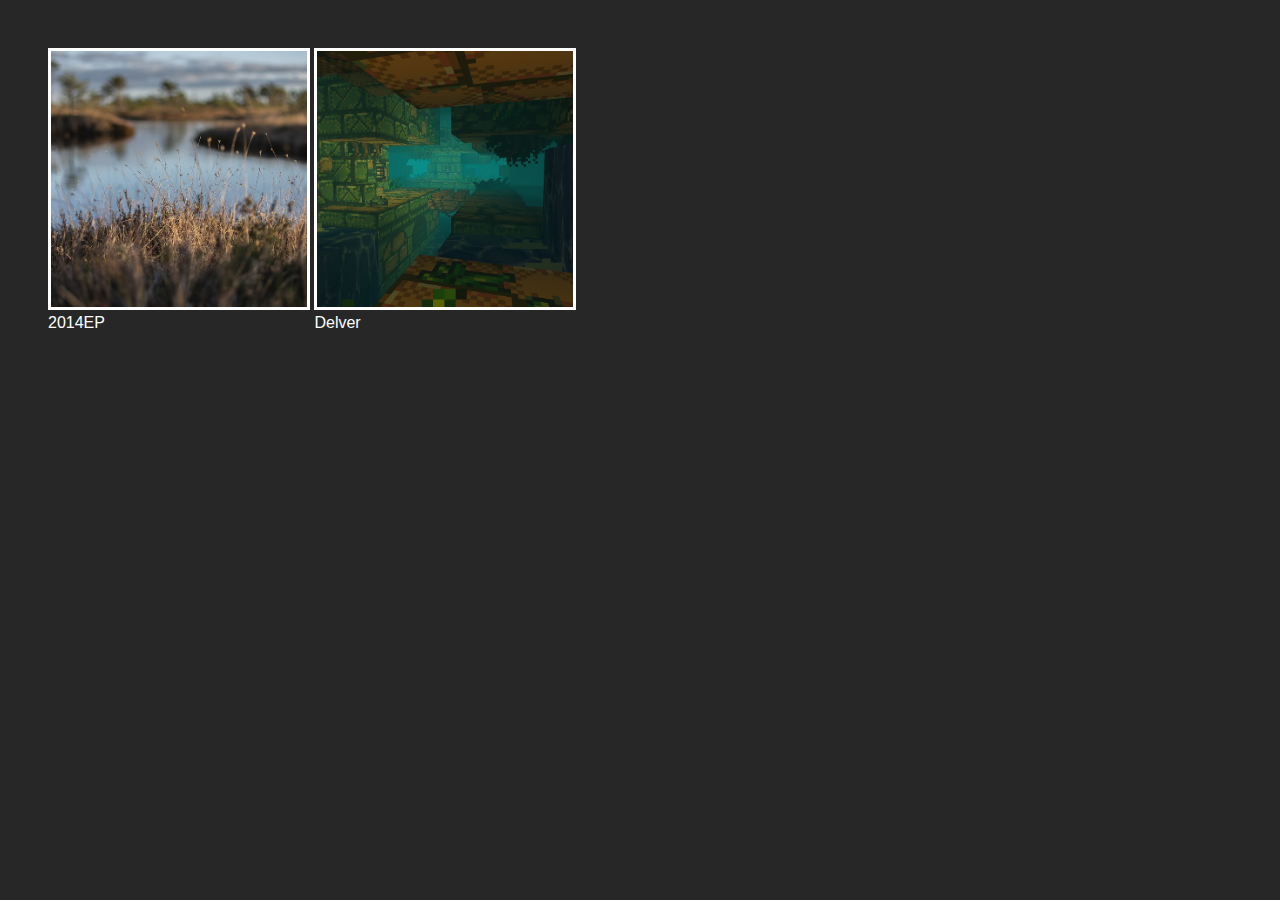
<file: index.html>
<!DOCTYPE html>
<html>
    <head>
        <meta charset="UTF-8">
        <meta name="viewport" content="width=device-width, initial-scale=1">
        <script
        src="https://code.jquery.com/jquery-3.3.1.min.js"
        integrity="sha256-FgpCb/KJQlLNfOu91ta32o/NMZxltwRo8QtmkMRdAu8="
        crossorigin="anonymous"></script>
        <link rel="stylesheet" type="text/css" href="app/css/style.css">
    </head>
<body>
    <div style="padding:3rem;">
        <a href="albums/2014EP/2014EP.html" class="album-link"> 
            <img src="albums/2014EP/art/2014.jpg" id="album-art" class="album-art">
            <div class="album-link-title">2014EP</div>
        </a>
        <a href="albums/delver/delver.html" class="album-link"> 
            <img src="albums/delver/art/delver.png" id="album-art" class="album-art">
            <div class="album-link-title">Delver</div>
        </a>
    </div>
</body>
</file>
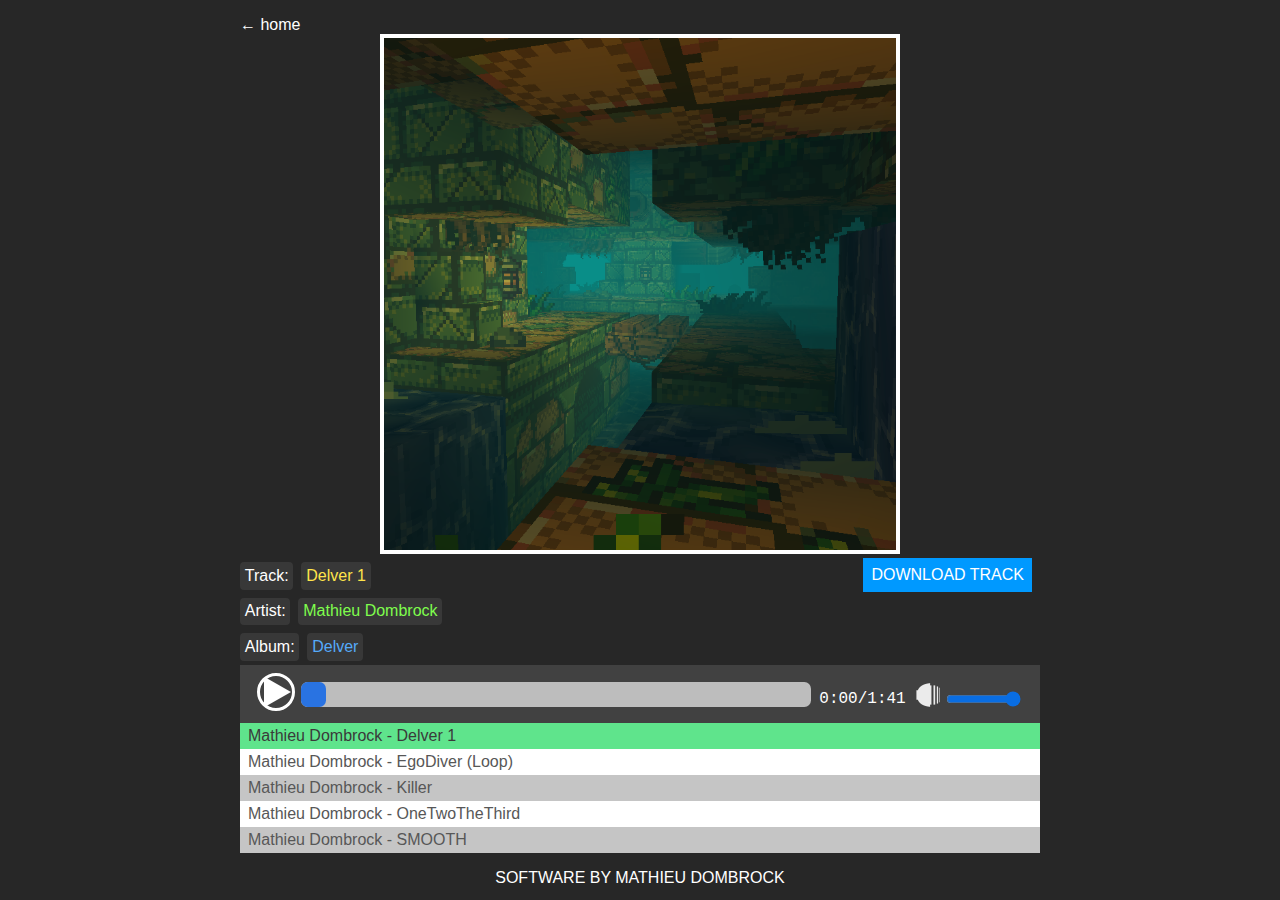
<file: albums/delver/delver.html>
<!DOCTYPE html>
<html>
    <head>
        <meta charset="UTF-8">
        <meta name="viewport" content="width=device-width, initial-scale=1">
        <script
        src="https://code.jquery.com/jquery-3.3.1.min.js"
        integrity="sha256-FgpCb/KJQlLNfOu91ta32o/NMZxltwRo8QtmkMRdAu8="
        crossorigin="anonymous"></script>
        <link rel="stylesheet" type="text/css" href="../../app/css/style.css">
    </head>
<body>
LOADING PAGE... (This software requires Javascript to be enabled!)
</body>
<script>
    var tracks = 
        [
            {
                name: "Delver 1",
                artist: "Mathieu Dombrock",
                album: "Delver",
                url: "tracks/DELVER1.ogg",
                cover_art_url: "art/delver.png"
            },
            {
                name: "EgoDiver (Loop)",
                artist: "Mathieu Dombrock",
                album: "Delver",
                url: "tracks/EGODIVER(loop).ogg",
                cover_art_url: "art/delver.png"
            },
            {
                name: "Killer",
                artist: "Mathieu Dombrock",
                album: "Delver",
                url: "tracks/KILLER.ogg",
                cover_art_url: "art/delver.png"
            },
            {
                name: "OneTwoTheThird",
                artist: "Mathieu Dombrock",
                album: "Delver",
                url: "tracks/ONETWOTHETHIRD.ogg",
                cover_art_url: "art/delver.png"
            },
            {
                name: "SMOOTH",
                artist: "Mathieu Dombrock",
                album: "Delver",
                url: "tracks/SMOOTH.ogg",
                cover_art_url: "art/delver.png"
            }
            
        ];
</script>
<script src="../../app/js/render.js"></script>
<script src="../../app/js/control.js"></script>
<script src="../../app/js/player.js"></script>
<script src="../../app/js/main.js"></script>
</html>
</file>
<file: app/css/style.css>
body{
    background:rgb(39, 39, 39);
    color:white;
    font-family: "Trebuchet MS", Helvetica, sans-serif;
    margin:0 auto;
}
a{
    color:white;
    text-decoration: none;
}
.hide-desktop{
    display:none;
    text-align:center;
    font-size:0.75em;
    text-align:left;
}
.label{
    background:rgb(56, 56, 56);
    border-radius:0.25em;
    display:inline-block;
    padding:0.3em;
    margin: 0.25em auto;
    margin-right:0.5em;
}
.controls{
    background:rgb(65, 65, 65);
    padding:0.5em;
    text-align:center;
}
.time-stamp{
    vertical-align: 0.5em;
    width:90px;
    max-width:90px;
    text-align:center;
    font-family: "Courier New", Courier, monospace;
    display:inline-block;
}
.ds-button{
    cursor: pointer;
    float:right;
    color:rgb(255, 255, 255);
    background:rgb(0, 153, 255);
    display:inline-block;
    padding:0.5em;
    margin-right:0.5em;
}.ds-button:hover{
    background:rgb(61, 61, 61);
}
.control-btn{
    width:32px;
    height:32px;
    background-size:contain;
    display:inline-block;
    border-radius:100%;
    border:3px solid white;
}
.control-btn:hover{
    border:3px solid rgb(0, 153, 255);
}
.highlight-track{
    background:rgb(95, 228, 140)!important;
    color:rgb(58, 58, 58)!important;
}
.volume-wrap{
    text-align:right;
    display: inline;
}
#volume{
    x-webkit-appearance: slider-vertical;
    xposition:absolute;
    align-self: right;
    width:75px;
    vertical-align: 0.25em;
}
.volume-icon{
    max-width:32px;
    max-height:32px;
}
.track-name{
    color:rgb(255, 228, 75);
}
.artist-name{
    color:rgb(127, 253, 77);
}
.album-name{
    color:rgb(85, 170, 250);
}
#play{
    background-image:url("../../img/play-button.png");
    background-size:contain;
}
.wrap{
    xbackground:rgb(90, 90, 90);
    margin:0 auto;
    max-width:800px;
    xborder:1px solid white;
    padding:1em;
}
.track-list{
}
.track-listing{
    background:white;
    color:rgb(87, 87, 87);
    padding:0.25em;
    padding-left:0.5em;
    display:block;
    cursor: pointer;
    user-select: none;
}
.track-listing:nth-child(odd){
    background:#c5c5c5;
}
.track-listing:hover{
    background:rgb(23, 156, 245);
    color:white;
}
.album-art-wrap{
    text-align:center;
}
.album-art{
    width:512px;
    height:512px;
    border:0.25em solid white;
}
.player{
    background:black;
}
.volume{
    vertical-align: 0.25em;
    background: #d3d3d3;
    outline: none;
    opacity: 0.85;
    -webkit-transition: .2s;
    transition: opacity .2s;
    border-radius:0.5em;
}
.volume:hover{
    opacity: 1;
}
.volume::-webkit-slider-thumb {
    -webkit-appearance: none;
    appearance: none;
    width: 25px;
    height: 25px;
    background: rgb(37, 124, 255);
    cursor: pointer;
    border-radius:0.5em;
}
.volume::-moz-range-thumb {
    width: 25px;
    height: 25px;
    background: rgb(37, 124, 255);
    cursor: pointer;
    border-radius:0.5em;
}
.slider {
    vertical-align: 0.25em;
-webkit-appearance: none;
width: 65%;
height: 25px;
background: #d3d3d3;
outline: none;
opacity: 0.85;
-webkit-transition: .2s;
transition: opacity .2s;
border-radius:0.5em;
}

.slider:hover {
    opacity: 1;
}

.slider::-webkit-slider-thumb {
    -webkit-appearance: none;
    appearance: none;
    width: 25px;
    height: 25px;
    background: rgb(37, 124, 255);
    cursor: pointer;
    border-radius:0.5em;
}
.album-card{
    display:inline-block;
}
.album-link img{
    width:256px;
    height:256px;
    border:3px solid white;
}
.slider::-moz-range-thumb {
    width: 25px;
    height: 25px;
    background: rgb(37, 124, 255);
    cursor: pointer;
    border-radius:0.5em;
}
audio::-webkit-media-controls-panel{
    background:rgb(78, 78, 78);
    border-radius:0%;
}
.album-link{
    display:inline-block;
}
.album-link-title{

}
/* width */
::-webkit-scrollbar {
    width: 10px;
}

/* Track */
::-webkit-scrollbar-track {
    background: #f1f1f1; 
}

/* Handle */
::-webkit-scrollbar-thumb {
    background: #888; 
}

/* Handle on hover */
::-webkit-scrollbar-thumb:hover {
    background: rgb(0, 119, 255); 
}
.footer{
    text-align:center;
}
@media only screen and (max-width: 600px) {
    .hide-mobile{
        display:none;
    }
    .hide-desktop{
        display:block!important;
    }
    .ds-button{
        float:none;
    }
    .wrap {
        width:98vw;
        padding:1vw;
    }
    .album-art{
        max-width:90vw;
        max-height:90vw;
    }
    .volume-wrap{
        display:block;
        text-align:center;
    }
    .slider{
        display:block;
        width:100%;
        margin-bottom:1em;
    }
    .control-btn{
        width:64px;
        height:64px;
        border:8px solid white;
    }
    .control-btn:hover{
        border:8px solid rgb(0, 153, 255);
    }
}
</file>
